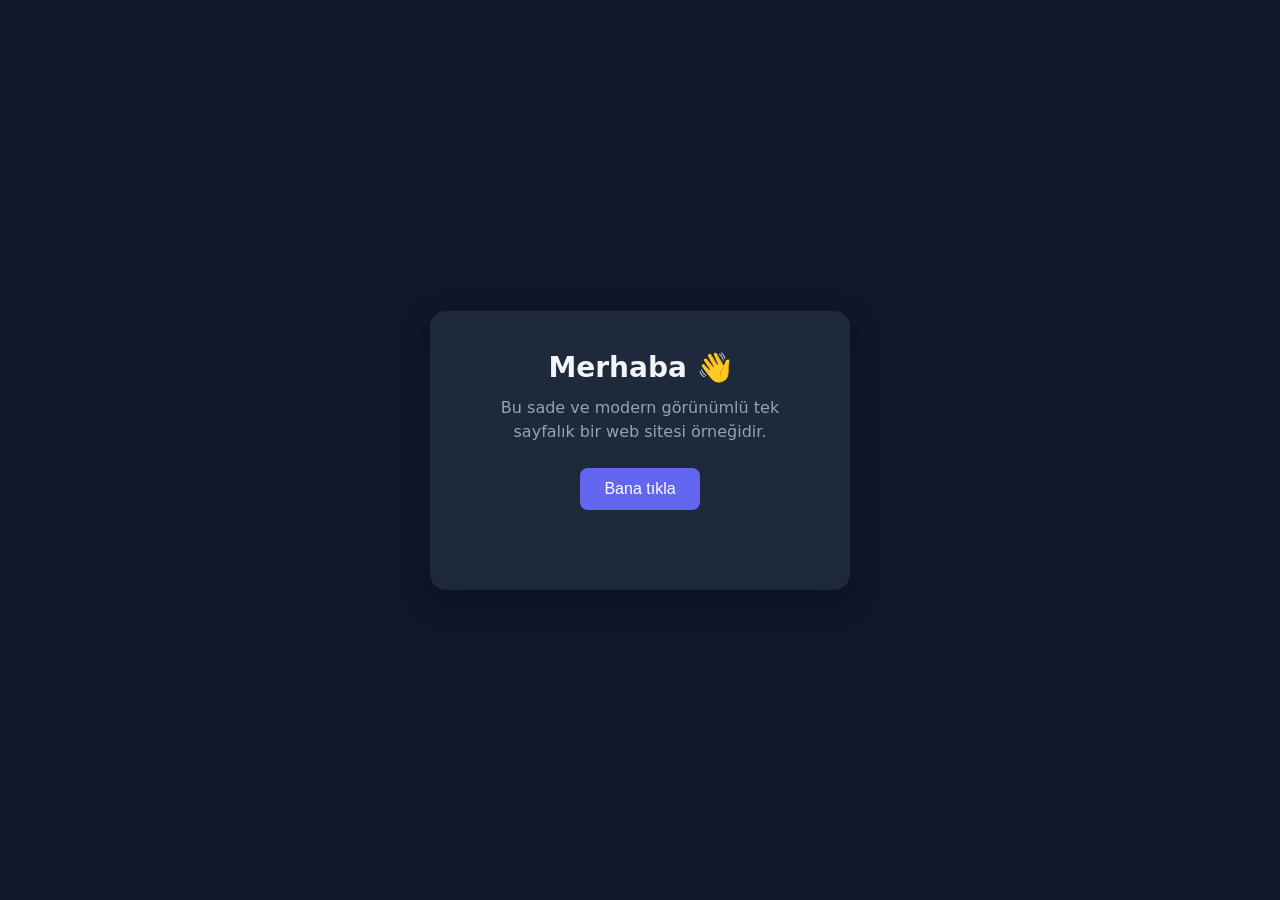
<file: index.html>
<!DOCTYPE html>
<html lang="tr">
<head>
  <meta charset="UTF-8">
  <meta name="viewport" content="width=device-width, initial-scale=1.0">
  <meta name="robots" content="noindex, nofollow">
  <title>Merhaba</title>
  <link rel="stylesheet" href="style.css">
</head>
<body>
  <main class="card">
    <h1>Merhaba 👋</h1>
    <p>Bu sade ve modern görünümlü tek sayfalık bir web sitesi örneğidir.</p>
    <button id="action-btn">Bana tıkla</button>
    <p id="message"></p>
  </main>

  <script src="script.js"></script>
</body>
</html>
</file>
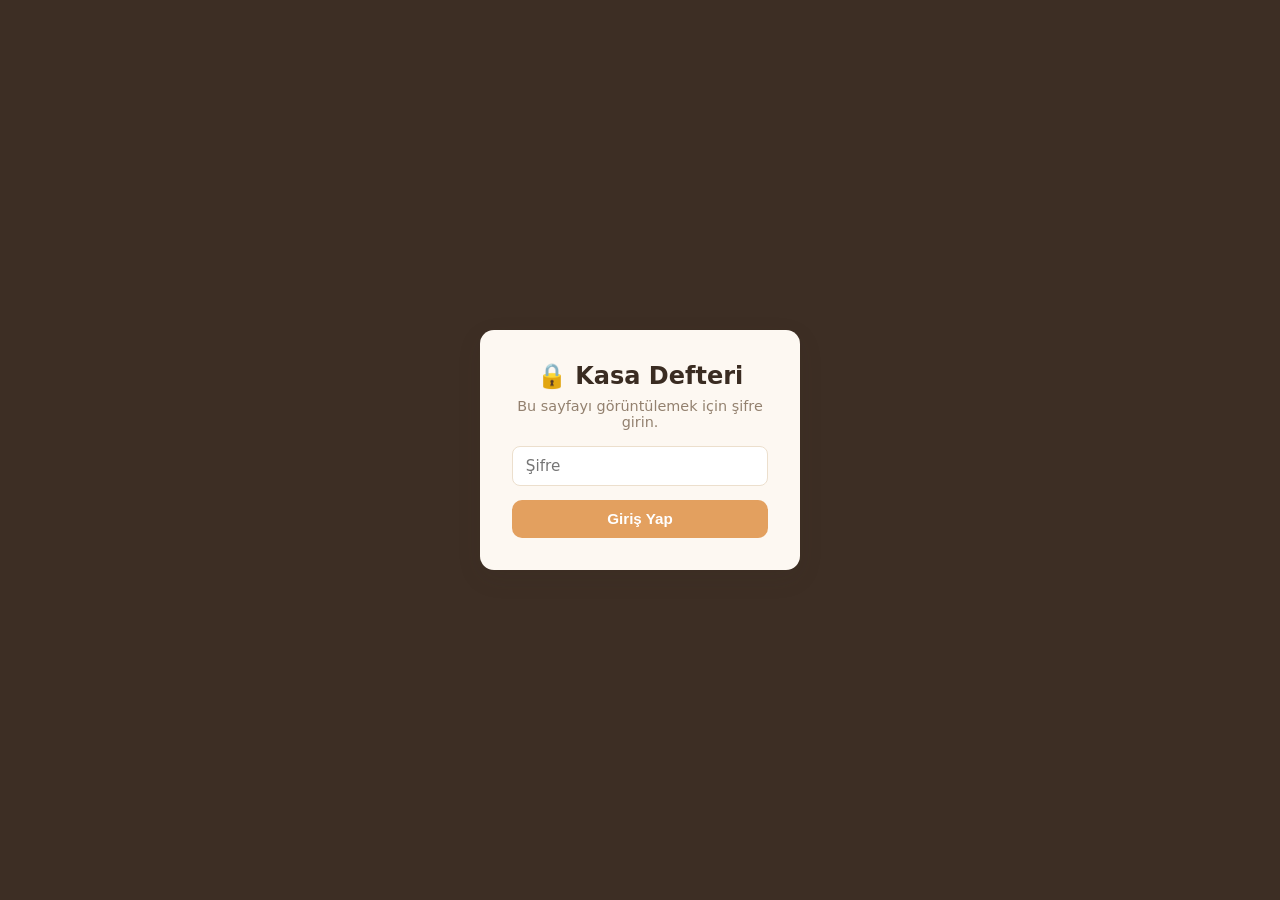
<file: kasa-defteri/index.html>
<!DOCTYPE html>
<html lang="tr">
<head>
  <meta charset="UTF-8">
  <meta name="viewport" content="width=device-width, initial-scale=1.0">
  <meta name="robots" content="noindex, nofollow">
  <title>Beyinsiz Aleyna'nın Kasa Defteri</title>
  <link rel="stylesheet" href="style.css">
</head>
<body>
  <div class="lock-screen" id="lock-screen">
    <form class="lock-card" id="lock-form">
      <h2>🔒 Kasa Defteri</h2>
      <p>Bu sayfayı görüntülemek için şifre girin.</p>
      <input type="password" id="lock-password" placeholder="Şifre" autocomplete="off" required>
      <button type="submit" class="btn btn-accent">Giriş Yap</button>
      <p class="lock-error" id="lock-error" hidden>Şifre yanlış, tekrar deneyin.</p>
    </form>
  </div>

  <div id="app-root" hidden>
  <header class="topbar">
    <div class="topbar-inner">
      <h1>Beyinsiz Aleyna'nın Kasa Defteri</h1>
      <button id="add-btn" class="btn btn-accent">+ Yeni Kayıt</button>
    </div>
  </header>

  <main class="content">
    <!-- Özet Kartları -->
    <section class="summary-grid" id="summary-grid">
      <div class="summary-card income">
        <h3>Toplam Gelir</h3>
        <div class="summary-amounts" id="summary-income"></div>
      </div>
      <div class="summary-card expense">
        <h3>Toplam Gider</h3>
        <div class="summary-amounts" id="summary-expense"></div>
      </div>
      <div class="summary-card balance">
        <h3>Net Bakiye</h3>
        <div class="summary-amounts" id="summary-balance"></div>
      </div>
      <div class="summary-card treat">
        <h3>Toplam İkram</h3>
        <div class="summary-amounts" id="summary-treat"></div>
      </div>
    </section>

    <!-- Filtreler -->
    <section class="filter-bar">
      <div class="filter-chips" id="filter-chips">
        <button class="chip active" data-range="today">Bugün</button>
        <button class="chip" data-range="yesterday">Dün</button>
        <button class="chip" data-range="week">Bu Hafta</button>
        <button class="chip" data-range="month">Bu Ay</button>
        <button class="chip" data-range="custom">Özel Tarih</button>
        <button class="chip" data-range="range">Tarih Aralığı</button>
      </div>
      <div class="filter-dates" id="filter-dates">
        <div class="date-field" id="custom-date-field" hidden>
          Tarih
          <div class="calendar-widget">
            <button type="button" class="calendar-toggle" id="calendar-toggle"></button>
            <div class="calendar-popup" id="calendar-popup" hidden>
              <div class="calendar-header">
                <button type="button" class="cal-nav" id="cal-prev">‹</button>
                <span id="cal-month-label"></span>
                <button type="button" class="cal-nav" id="cal-next">›</button>
              </div>
              <div class="calendar-grid" id="calendar-grid"></div>
            </div>
          </div>
        </div>
        <label class="date-field" id="range-start-field" hidden>
          Başlangıç
          <input type="date" id="range-start">
        </label>
        <label class="date-field" id="range-end-field" hidden>
          Bitiş
          <input type="date" id="range-end">
        </label>
      </div>
    </section>

    <!-- Tablo -->
    <section class="table-card">
      <div class="table-header">
        <h2 id="table-title">Bugünkü Kayıtlar</h2>
        <span class="table-count" id="table-count">0 kayıt</span>
      </div>
      <div class="table-scroll">
        <table>
          <thead>
            <tr>
              <th>Tarih</th>
              <th>Açıklama</th>
              <th>Kategori</th>
              <th>Tür</th>
              <th>Tutar</th>
              <th>Ödeme</th>
              <th>İşlemler</th>
            </tr>
          </thead>
          <tbody id="table-body"></tbody>
        </table>
      </div>
      <p class="empty-state" id="empty-state" hidden>Bu tarih aralığında kayıt bulunmuyor.</p>
    </section>
  </main>

  <!-- Kayıt Ekle/Düzenle Modal -->
  <div class="modal-overlay" id="modal-overlay" hidden>
    <div class="modal">
      <div class="modal-header">
        <h2 id="modal-title">Yeni Kayıt</h2>
        <button class="modal-close" id="modal-close">&times;</button>
      </div>
      <form id="record-form">
        <input type="hidden" id="record-id">

        <div class="type-toggle">
          <button type="button" class="type-btn income active" data-type="income">Gelir</button>
          <button type="button" class="type-btn expense" data-type="expense">Gider</button>
          <button type="button" class="type-btn treat" data-type="treat">İkram</button>
        </div>

        <label class="field">
          Açıklama
          <input type="text" id="field-description" required placeholder="Örn. Kahve satışı">
        </label>

        <div class="field-row">
          <label class="field">
            Tutar
            <input type="number" id="field-amount" required min="0" step="0.01" placeholder="0.00">
          </label>
          <label class="field">
            Para Birimi
            <select id="field-currency">
              <option value="TRY">₺ TRY</option>
              <option value="EUR">€ EUR</option>
              <option value="USD">$ USD</option>
            </select>
          </label>
        </div>

        <div class="field-row">
          <label class="field">
            Tarih
            <input type="date" id="field-date" required>
          </label>
          <label class="field">
            Kategori (isteğe bağlı)
            <input type="text" id="field-category" placeholder="Örn. Malzeme">
          </label>
        </div>

        <label class="field">
          Ödeme Yöntemi
          <select id="field-payment">
            <option value="cash">Nakit</option>
            <option value="card">Kredi Kartı</option>
          </select>
        </label>

        <div class="modal-actions">
          <button type="button" class="btn btn-ghost" id="cancel-btn">Vazgeç</button>
          <button type="submit" class="btn btn-accent">Kaydet</button>
        </div>
      </form>
    </div>
  </div>

  <!-- Silme Onay Modal -->
  <div class="modal-overlay" id="confirm-overlay" hidden>
    <div class="modal confirm-modal">
      <h2>Kaydı Sil</h2>
      <p>Bu kaydı silmek istediğinize emin misiniz? Bu işlem geri alınamaz.</p>
      <div class="modal-actions">
        <button type="button" class="btn btn-ghost" id="confirm-cancel">Vazgeç</button>
        <button type="button" class="btn btn-danger" id="confirm-delete">Sil</button>
      </div>
    </div>
  </div>
  </div>

  <script src="script.js"></script>
</body>
</html>
</file>
<file: style.css>
:root {
  --bg: #0f172a;
  --card-bg: #1e293b;
  --text: #f1f5f9;
  --muted: #94a3b8;
  --accent: #6366f1;
  --accent-hover: #4f46e5;
}

* {
  box-sizing: border-box;
  margin: 0;
  padding: 0;
}

body {
  min-height: 100vh;
  display: flex;
  align-items: center;
  justify-content: center;
  background: var(--bg);
  color: var(--text);
  font-family: system-ui, -apple-system, "Segoe UI", Roboto, sans-serif;
  padding: 1.5rem;
}

.card {
  background: var(--card-bg);
  border-radius: 16px;
  padding: 2.5rem;
  max-width: 420px;
  width: 100%;
  text-align: center;
  box-shadow: 0 10px 30px rgba(0, 0, 0, 0.3);
}

h1 {
  font-size: 1.75rem;
  margin-bottom: 0.75rem;
}

p {
  color: var(--muted);
  line-height: 1.5;
  margin-bottom: 1.5rem;
}

button {
  background: var(--accent);
  color: #fff;
  border: none;
  border-radius: 8px;
  padding: 0.75rem 1.5rem;
  font-size: 1rem;
  cursor: pointer;
  transition: background 0.2s ease;
}

button:hover {
  background: var(--accent-hover);
}

#message {
  margin-top: 1rem;
  margin-bottom: 0;
  color: var(--text);
  min-height: 1.5em;
}

@media (max-width: 480px) {
  .card {
    padding: 1.75rem;
  }

  h1 {
    font-size: 1.5rem;
  }
}
</file>
<file: kasa-defteri/style.css>
:root {
  --bg: #3d2e24;
  --bg-alt: #4a392c;
  --surface: #fdf8f2;
  --surface-alt: #f6ecdd;
  --border: #ecdfcd;
  --text-dark: #3a2c22;
  --text-muted: #93816f;
  --accent: #e3a05f;
  --accent-dark: #cf8a49;
  --gold: #d9b876;
  --income: #7fb69e;
  --income-bg: #edf6f1;
  --expense: #e08b7d;
  --expense-bg: #fbecea;
  --treat: #92aed4;
  --treat-bg: #eef3fa;
  --radius: 14px;
  --shadow: 0 8px 24px rgba(61, 46, 36, 0.1);
}

* {
  box-sizing: border-box;
  margin: 0;
  padding: 0;
}

body {
  background: var(--bg);
  color: var(--text-dark);
  font-family: system-ui, -apple-system, "Segoe UI", Roboto, sans-serif;
  min-height: 100vh;
}

/* Lock screen */
.lock-screen {
  min-height: 100vh;
  display: flex;
  align-items: center;
  justify-content: center;
  background: var(--bg);
  padding: 1.5rem;
}

.lock-screen[hidden] {
  display: none;
}

.lock-card {
  background: var(--surface);
  border-radius: var(--radius);
  box-shadow: var(--shadow);
  padding: 2rem;
  max-width: 320px;
  width: 100%;
  text-align: center;
}

.lock-card h2 {
  margin-bottom: 0.5rem;
}

.lock-card p {
  color: var(--text-muted);
  font-size: 0.9rem;
  margin-bottom: 1rem;
}

.lock-card input {
  width: 100%;
  border: 1px solid var(--border);
  border-radius: 8px;
  padding: 0.6rem 0.8rem;
  font-size: 0.95rem;
  margin-bottom: 0.9rem;
  font-family: inherit;
}

.lock-card .btn {
  width: 100%;
}

.lock-error {
  color: var(--expense);
  font-size: 0.85rem;
  margin-top: 0.75rem;
  margin-bottom: 0;
}

/* Topbar */
.topbar {
  background: linear-gradient(135deg, var(--bg-alt), var(--bg));
  border-bottom: 1px solid #3a2818;
}

.topbar-inner {
  max-width: 1100px;
  margin: 0 auto;
  padding: 1.25rem 1.5rem;
  display: flex;
  align-items: center;
  justify-content: space-between;
}

.topbar h1 {
  color: #f7ecdb;
  font-size: 1.4rem;
  letter-spacing: 0.02em;
}

/* Layout */
.content {
  max-width: 1100px;
  margin: 0 auto;
  padding: 1.75rem 1.5rem 3rem;
  display: flex;
  flex-direction: column;
  gap: 1.5rem;
}

/* Buttons */
.btn {
  border: none;
  border-radius: 10px;
  padding: 0.65rem 1.25rem;
  font-size: 0.95rem;
  font-weight: 600;
  cursor: pointer;
  transition: background 0.15s ease, transform 0.1s ease;
}

.btn-accent {
  background: var(--accent);
  color: #fff;
}

.btn-accent:hover {
  background: var(--accent-dark);
}

.btn-ghost {
  background: transparent;
  color: var(--text-muted);
  border: 1px solid var(--border);
}

.btn-ghost:hover {
  background: var(--surface-alt);
}

.btn-danger {
  background: var(--expense);
  color: #fff;
}

.btn-danger:hover {
  background: #c96f61;
}

.confirm-modal {
  max-width: 380px;
}

.confirm-modal h2 {
  font-size: 1.1rem;
  margin-bottom: 0.6rem;
}

.confirm-modal p {
  color: var(--text-muted);
  font-size: 0.92rem;
  margin-bottom: 1.25rem;
}

.btn:active {
  transform: scale(0.98);
}

/* Summary cards */
.summary-grid {
  display: grid;
  grid-template-columns: repeat(auto-fit, minmax(220px, 1fr));
  gap: 1rem;
}

.summary-card {
  background: var(--surface);
  border-radius: var(--radius);
  box-shadow: var(--shadow);
  padding: 1.25rem 1.5rem;
  border-top: 3px solid var(--gold);
}

.summary-card.income { border-top-color: var(--income); }
.summary-card.expense { border-top-color: var(--expense); }
.summary-card.balance { border-top-color: var(--accent); }
.summary-card.treat { border-top-color: var(--treat); }

.summary-card h3 {
  font-size: 0.85rem;
  font-weight: 600;
  color: var(--text-muted);
  text-transform: uppercase;
  letter-spacing: 0.04em;
  margin-bottom: 0.6rem;
}

.summary-amounts {
  display: flex;
  flex-direction: column;
  gap: 0.15rem;
}

.summary-amounts .amount-row {
  font-size: 1.3rem;
  font-weight: 700;
}

.summary-amounts .empty {
  font-size: 0.9rem;
  color: var(--text-muted);
  font-weight: 400;
}

/* Filters */
.filter-bar {
  background: var(--surface);
  border-radius: var(--radius);
  box-shadow: var(--shadow);
  padding: 1rem 1.25rem;
  display: flex;
  flex-wrap: wrap;
  gap: 0.75rem 1rem;
  align-items: center;
}

.filter-chips {
  display: flex;
  flex-wrap: wrap;
  gap: 0.5rem;
}

.chip {
  border: 1px solid var(--border);
  background: transparent;
  color: var(--text-dark);
  padding: 0.5rem 1rem;
  border-radius: 999px;
  font-size: 0.88rem;
  font-weight: 500;
  cursor: pointer;
  transition: all 0.15s ease;
}

.chip:hover {
  background: var(--surface-alt);
}

.chip.active {
  background: var(--accent);
  border-color: var(--accent);
  color: #fff;
}

.filter-dates {
  display: flex;
  flex-wrap: wrap;
  gap: 0.75rem;
}

.date-field {
  display: flex;
  flex-direction: column;
  font-size: 0.8rem;
  color: var(--text-muted);
  gap: 0.25rem;
}

.date-field[hidden] {
  display: none;
}

.date-field input {
  border: 1px solid var(--border);
  border-radius: 8px;
  padding: 0.45rem 0.6rem;
  font-size: 0.9rem;
  font-family: inherit;
}

/* Calendar widget */
.calendar-widget {
  position: relative;
}

.calendar-toggle {
  border: 1px solid var(--border);
  border-radius: 8px;
  padding: 0.45rem 0.75rem;
  font-size: 0.9rem;
  font-family: inherit;
  color: var(--text-dark);
  background: #fff;
  cursor: pointer;
  min-width: 150px;
  text-align: left;
}

.calendar-toggle:hover {
  background: var(--surface-alt);
}

.calendar-popup {
  position: absolute;
  top: calc(100% + 0.4rem);
  left: 0;
  background: var(--surface);
  border: 1px solid var(--border);
  border-radius: 12px;
  box-shadow: var(--shadow);
  padding: 0.9rem;
  width: 260px;
  z-index: 20;
}

.calendar-popup[hidden] {
  display: none;
}

.calendar-header {
  display: flex;
  align-items: center;
  justify-content: space-between;
  margin-bottom: 0.6rem;
  font-weight: 600;
  color: var(--text-dark);
}

.cal-nav {
  border: none;
  background: transparent;
  font-size: 1.1rem;
  cursor: pointer;
  color: var(--accent-dark);
  padding: 0.2rem 0.5rem;
  border-radius: 6px;
}

.cal-nav:hover {
  background: var(--surface-alt);
}

.calendar-grid {
  display: grid;
  grid-template-columns: repeat(7, 1fr);
  gap: 0.2rem;
}

.cal-dow {
  font-size: 0.72rem;
  color: var(--text-muted);
  text-align: center;
  font-weight: 600;
  padding-bottom: 0.3rem;
}

.cal-cell {
  border: none;
  background: transparent;
  border-radius: 8px;
  padding: 0.4rem 0;
  font-size: 0.85rem;
  color: var(--text-dark);
  cursor: pointer;
  text-align: center;
}

.cal-cell:hover {
  background: var(--surface-alt);
}

.cal-cell.empty {
  cursor: default;
}

.cal-cell.today {
  font-weight: 700;
  color: var(--accent-dark);
}

.cal-cell.selected {
  background: var(--accent);
  color: #fff;
}

/* Table */
.table-card {
  background: var(--surface);
  border-radius: var(--radius);
  box-shadow: var(--shadow);
  padding: 1.25rem 1.5rem 1.5rem;
}

.table-header {
  display: flex;
  align-items: baseline;
  justify-content: space-between;
  margin-bottom: 1rem;
}

.table-header h2 {
  font-size: 1.1rem;
}

.table-count {
  font-size: 0.85rem;
  color: var(--text-muted);
}

.table-scroll {
  overflow-x: auto;
}

table {
  width: 100%;
  border-collapse: collapse;
  min-width: 640px;
}

thead th {
  text-align: left;
  font-size: 0.78rem;
  text-transform: uppercase;
  letter-spacing: 0.03em;
  color: var(--text-muted);
  padding: 0.6rem 0.75rem;
  border-bottom: 2px solid var(--border);
}

tbody td {
  padding: 0.75rem;
  border-bottom: 1px solid var(--border);
  font-size: 0.92rem;
  vertical-align: middle;
}

tbody tr:hover {
  background: var(--surface-alt);
}

.badge {
  display: inline-block;
  padding: 0.25rem 0.65rem;
  border-radius: 999px;
  font-size: 0.78rem;
  font-weight: 600;
}

.badge.income {
  background: var(--income-bg);
  color: var(--income);
}

.badge.expense {
  background: var(--expense-bg);
  color: var(--expense);
}

.badge.treat {
  background: var(--treat-bg);
  color: var(--treat);
}

.amount-cell {
  font-weight: 700;
}

.amount-cell.income { color: var(--income); }
.amount-cell.expense { color: var(--expense); }
.amount-cell.treat { color: var(--treat); }

.row-actions {
  display: flex;
  gap: 0.4rem;
}

.icon-btn {
  border: 1px solid var(--border);
  background: #fff;
  border-radius: 8px;
  padding: 0.35rem 0.6rem;
  cursor: pointer;
  font-size: 0.82rem;
  transition: background 0.15s ease;
}

.icon-btn:hover {
  background: var(--surface-alt);
}

.icon-btn.danger:hover {
  background: var(--expense-bg);
  border-color: var(--expense);
  color: var(--expense);
}

.empty-state {
  text-align: center;
  color: var(--text-muted);
  padding: 2rem 0 0.5rem;
}

/* Modal */
.modal-overlay {
  position: fixed;
  inset: 0;
  background: rgba(20, 13, 8, 0.55);
  display: flex;
  align-items: center;
  justify-content: center;
  padding: 1rem;
  z-index: 10;
}

.modal-overlay[hidden] {
  display: none;
}

.modal {
  background: var(--surface);
  border-radius: var(--radius);
  box-shadow: 0 20px 50px rgba(0,0,0,0.3);
  width: 100%;
  max-width: 460px;
  padding: 1.5rem;
}

.modal-header {
  display: flex;
  align-items: center;
  justify-content: space-between;
  margin-bottom: 1.1rem;
}

.modal-header h2 {
  font-size: 1.15rem;
}

.modal-close {
  background: none;
  border: none;
  font-size: 1.4rem;
  line-height: 1;
  cursor: pointer;
  color: var(--text-muted);
}

.type-toggle {
  display: flex;
  gap: 0.5rem;
  margin-bottom: 1rem;
}

.type-btn {
  flex: 1;
  padding: 0.6rem;
  border-radius: 10px;
  border: 1px solid var(--border);
  background: transparent;
  font-weight: 600;
  cursor: pointer;
  transition: all 0.15s ease;
}

.type-btn.income.active {
  background: var(--income-bg);
  border-color: var(--income);
  color: var(--income);
}

.type-btn.expense.active {
  background: var(--expense-bg);
  border-color: var(--expense);
  color: var(--expense);
}

.type-btn.treat.active {
  background: var(--treat-bg);
  border-color: var(--treat);
  color: var(--treat);
}

.field {
  display: flex;
  flex-direction: column;
  gap: 0.3rem;
  font-size: 0.85rem;
  color: var(--text-muted);
  margin-bottom: 0.9rem;
}

.field input,
.field select {
  border: 1px solid var(--border);
  border-radius: 8px;
  padding: 0.55rem 0.7rem;
  font-size: 0.95rem;
  font-family: inherit;
  color: var(--text-dark);
}

.field-row {
  display: grid;
  grid-template-columns: 1fr 1fr;
  gap: 0.75rem;
}

.modal-actions {
  display: flex;
  justify-content: flex-end;
  gap: 0.6rem;
  margin-top: 0.5rem;
}

/* Responsive */
@media (max-width: 720px) {
  .summary-grid {
    grid-template-columns: 1fr;
  }

  .topbar-inner {
    flex-direction: column;
    align-items: flex-start;
    gap: 0.75rem;
  }

  .field-row {
    grid-template-columns: 1fr;
  }
}
</file>
